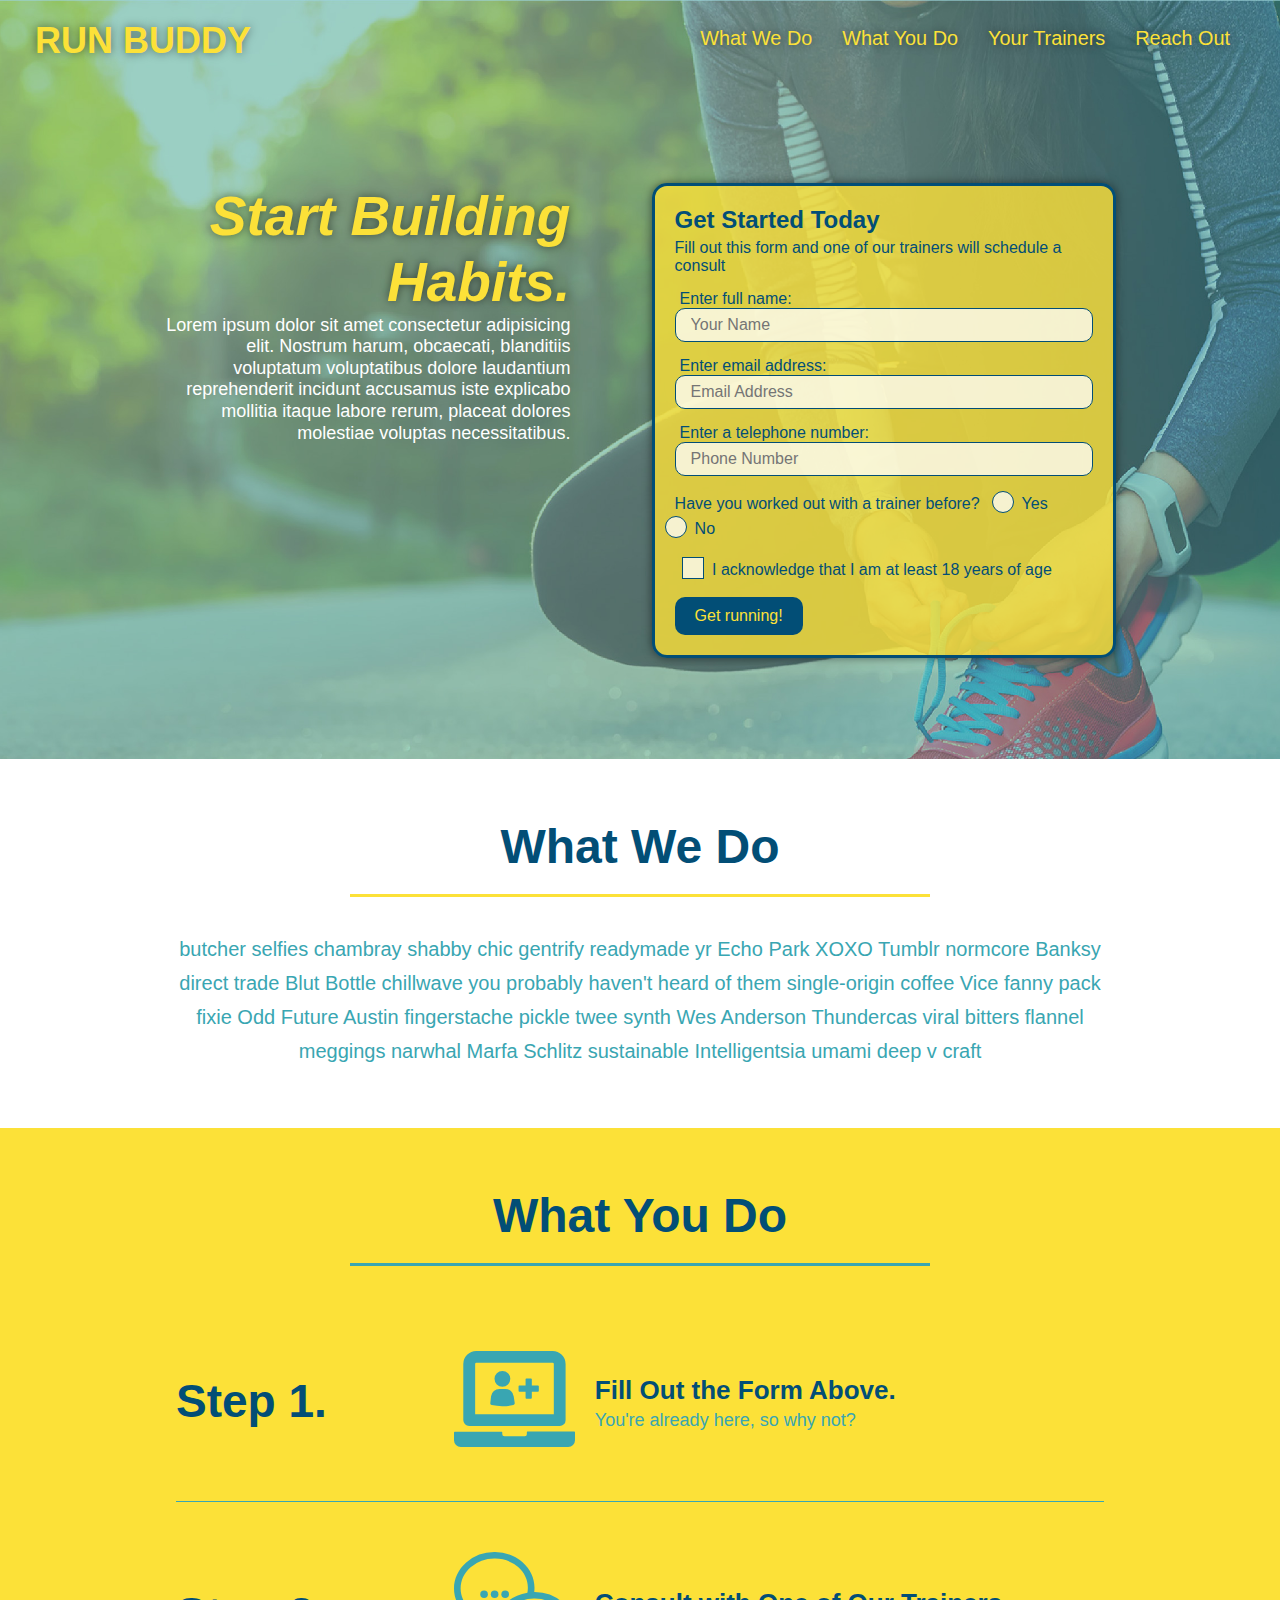
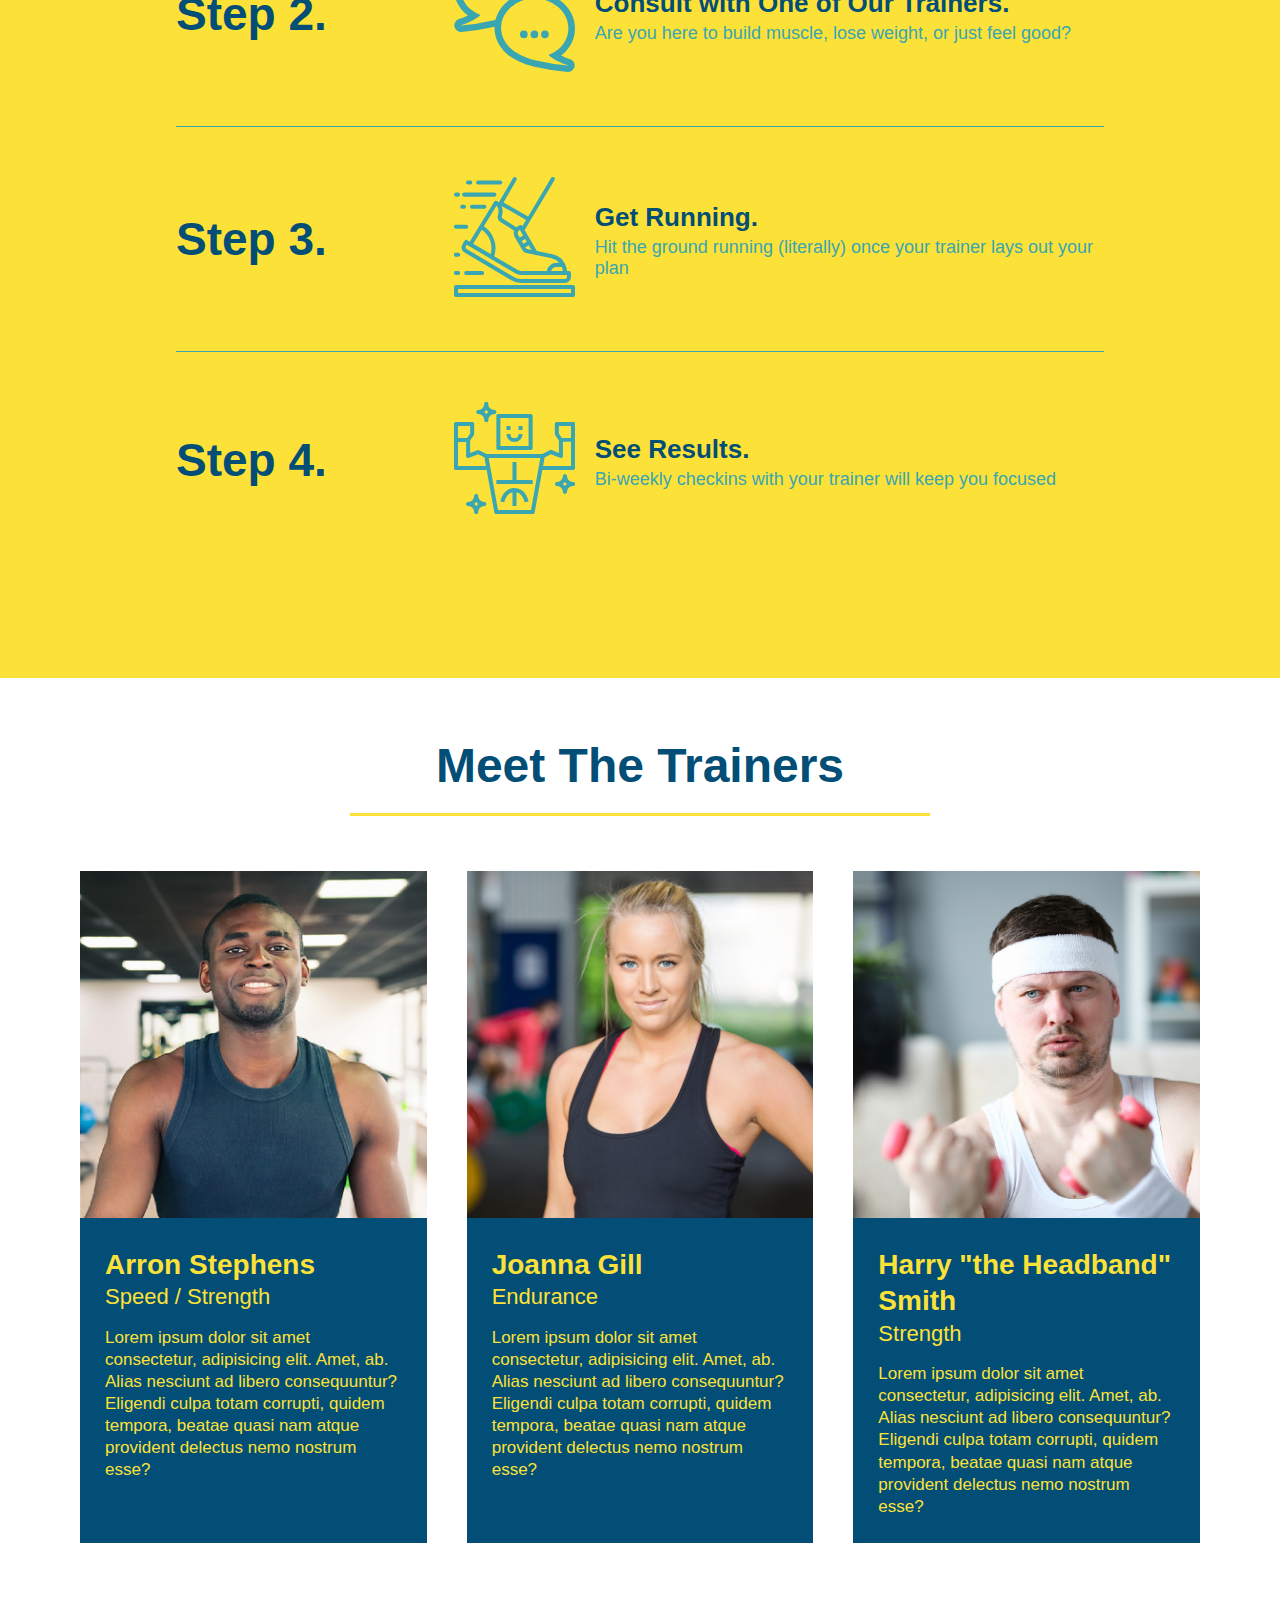
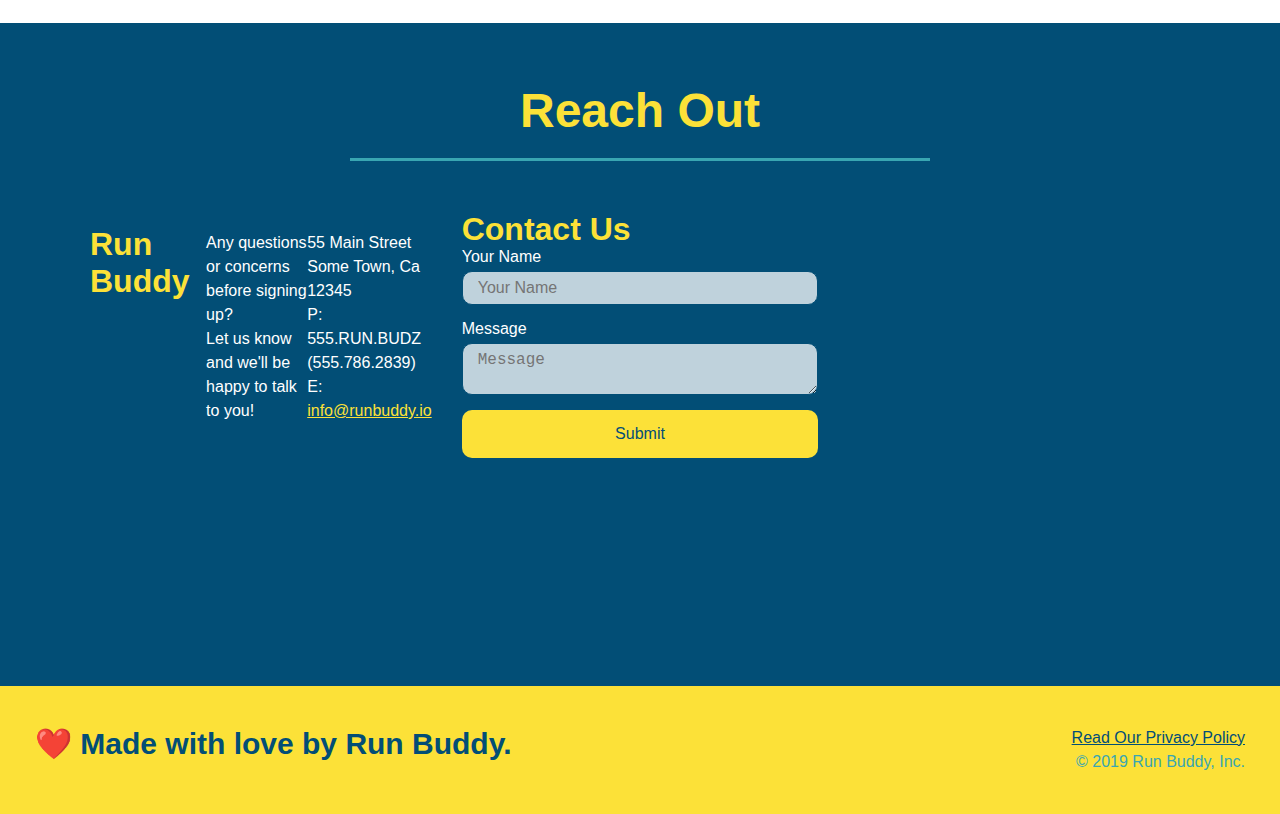
<file: index.html>
<!DOCTYPE html>
<html lang="en">

<head>
    <meta charset="UTF-8" />
    <meta name="viewport" content="width=device-width, initial-scale=1.0">
    <title>Run Buddy</title>
    <link rel="stylesheet" href="./assets/css/style.css" />
</head>

<body>
    <!-- navigation-->
    <header>
        <h1>
            <a href="/">RUN BUDDY</a>
        </h1>
        <nav>
            <!-- Unordered list element-->
            <ul>
                <!-- list item element-->
                <li>
                    <!-- Anchor element-->
                    <a href="#what-we-do">What We Do</a>
                </li>
                <li>
                    <a href="#what-you-do">What You Do</a>
                </li>
                <li>
                    <a href="#your-trainers">Your Trainers</a>
                </li>
                <li>
                    <a href="#reach-out">Reach Out</a>
                </li>
            </ul>
        </nav>
    </header>
    <!-- End navigation -->

    <!-- hero/jumbotron-->
    <section class="hero">
        <div class="hero-cta">
            <h2>Start Building Habits.</h2>
            <p>
                Lorem ipsum dolor sit amet consectetur adipisicing elit. Nostrum harum, obcaecati, blanditiis voluptatum
                voluptatibus dolore laudantium reprehenderit incidunt accusamus iste explicabo mollitia itaque labore
                rerum, placeat dolores molestiae voluptas necessitatibus.
            </p>
        </div>
        <div class="hero-form">
            <h3>Get Started Today</h3>
            <p>Fill out this form and one of our trainers will schedule a consult</p>
            <form>
                <label for="name">Enter full name:</label>
                <input type="text" placeholder="Your Name" name="name" id="name" class="form-input" />

                <label for="email">Enter email address:</label>
                <input type="email" placeholder="Email Address" name="email" id="email" class="form-input" />

                <label for="phone">Enter a telephone number:</label>
                <input type="tel" placeholder="Phone Number" name="phone" id="phone" class="form-input" />
                <p>
                    Have you worked out with a trainer before?
                    <span class="radio-wrapper">
                        <input type="radio" name="trainer-confirm" id="trainer-yes" />
                        <label for="trainer-yes">Yes</label>
                    </span>
                    <span class="radio-wrapper">
                        <input type="radio" name="trainer-confirm" id="trainer-no" />
                        <label for="trainer-no">No</label>
                    </span>
                </p>
                <p>
                    <span class="checkbox-wrapper">
                        <input type="checkbox" name="age-confirm" id="checkbox" />
                        <label for="checkbox">I acknowledge that I am at least 18 years of age</label>
                    </span>
                </p>
                <button type="submit">
                    Get running!
                </button>
            </form>
        </div>
    </section>
    <!-- end header -->

    <!-- "what we do" section-->
    <section id="what-we-do" class="intro">
        <div class="flex-row">
            <h2 class="section-title primary-border">What We Do</h2>
        </div>
        <div class="flex-row">
            <p>
                butcher selfies chambray shabby chic gentrify readymade yr Echo Park XOXO Tumblr normcore Banksy direct
                trade Blut Bottle chillwave you probably haven't heard of them single-origin coffee Vice fanny pack
                fixie
                Odd Future Austin fingerstache pickle twee synth Wes Anderson Thundercas viral bitters flannel meggings
                narwhal Marfa Schlitz sustainable Intelligentsia umami deep v craft
            </p>
        </div>
    </section>
    <!-- end "what we do" section -->

    <!-- "what you do" section-->
    <section id="what-you-do" class="steps">
        <div class="flex-row">
            <h2 class="section-title secondary-border">What You Do</h2>
        </div>

        <div class="step">
            <h3>Step 1.</h3>
            <div class="step-info">
                <div class="step-img">
                    <img src="./assets/images/step-1.svg" alt="">
                </div>
                <div class="step-text">
                    <h4>Fill Out the Form Above.</h4>
                    <p>You're already here, so why not?</p>
                </div>
            </div>
        </div>

        <div class="step">
            <h3>Step 2.</h3>
            <div class="step-info">
                <div class="step-img">
                    <img src="./assets/images/step-2.svg" alt="">
                </div>
                <div class="step-text">
                    <h4>Consult with One of Our Trainers.</h4>
                    <p>Are you here to build muscle, lose weight, or just feel good?</p>
                </div>
            </div>
        </div>

        <div class="step">
            <h3>Step 3.</h3>
            <div class="step-info">
                <div class="step-img">
                    <img src="./assets/images/step-3.svg" alt="">
                </div>
                <div class="step-text">
                    <h4>Get Running.</h4>
                    <p>Hit the ground running (literally) once your trainer lays out your plan</p>
                </div>
            </div>
        </div>

        <div class="step">
            <h3>Step 4.</h3>
            <div class="step-info">
                <div class="step-img">
                    <img src="./assets/images/step-4.svg" alt="">
                </div>
                <div class="step-text">
                    <h4>See Results.</h4>
                    <p>Bi-weekly checkins with your trainer will keep you focused</p>
                </div>
            </div>
        </div>
    </section>
    <!-- end "what you do" section -->

    <!-- "meet the trainers" section-->
    <section id="your-trainers">
        <div class="flex-row">
            <h2 class="section-title primary-border">Meet The Trainers</h2>
        </div>
        <!-- first trainer bio -->
        <div class="trainers">
            <article class="trainer">
                <img src="./assets/images/trainer-1.jpg"
                    alt="Arron Stephens in his workout clothes, ready to pump iron">
                <div class="trainer-bio">
                    <h3 class="trainer-name">Arron Stephens</h3>
                    <h4 class="trainer-role">Speed / Strength</h4>
                    <p>
                        Lorem ipsum dolor sit amet consectetur, adipisicing elit. Amet, ab. Alias nesciunt ad libero
                        consequuntur? Eligendi culpa totam corrupti, quidem tempora, beatae quasi nam atque provident
                        delectus nemo nostrum esse?
                    </p>
                </div>
            </article>
            <!-- second trainer bio -->
            <article class="trainer">
                <img src="./assets/images/trainer-2.jpg" alt="Joanna Gill cooling off after a workout">
                <div class="trainer-bio">
                    <h3 class="trainer-name">Joanna Gill</h3>
                    <h4 class="trainer-role">Endurance</h4>
                    <p>
                        Lorem ipsum dolor sit amet consectetur, adipisicing elit. Amet, ab. Alias nesciunt ad libero
                        consequuntur? Eligendi culpa totam corrupti, quidem tempora, beatae quasi nam atque provident
                        delectus nemo nostrum esse?
                    </p>
                </div>
            </article>

            <!-- third trainer bio -->
            <article class="trainer">
                <img src="./assets/images/trainer-3.jpg"
                    alt="Harry Smith wearing a headband and lifting comically smal pink weights">
                <div class="trainer-bio">
                    <h3 class="trainer-name">Harry "the Headband" Smith</h3>
                    <h4 class="trainer-role">Strength</h4>
                    <p>
                        Lorem ipsum dolor sit amet consectetur, adipisicing elit. Amet, ab. Alias nesciunt ad libero
                        consequuntur? Eligendi culpa totam corrupti, quidem tempora, beatae quasi nam atque provident
                        delectus nemo nostrum esse?
                    </p>
                </div>
            </article>
        </div>
    </section>

    <!-- "reach out" section-->
    <section id="reach-out" class="contact">
        <div class="flex-row">
            <h2 class="section-title secondary-border">Reach Out</h2>
        </div>

        <div class="contact-info">
            <div class="contact-info">
                <h3>Run Buddy</h3>
                <p>
                    Any questions or concerns before signing up?
                    <br />
                    Let us know and we'll be happy to talk to you!
                </p>
                <address>
                    55 Main Street <br>
                    Some Town, Ca <br>
                    12345 <br>
                    P: 555.RUN.BUDZ (555.786.2839) <br>
                    E: <a href="mailto:info@runbuddy.io">info@runbuddy.io</a>
                </address>
            </div>

            <div class="contact-form">
                <h3>Contact Us</h3>
                <form>
                    <label for="contact-name">Your Name</label>
                    <input type="text" id="contact-name" placeholder="Your Name">

                    <label for="contact-message">Message</label>
                    <textarea id="contact-message" placeholder="Message"></textarea>

                    <button type="submit">Submit</button>
                </form>
            </div>

            <iframe
                src="https://www.google.com/maps/embed?pb=!1m18!1m12!1m3!1d2912.1398058387517!2d-79.10321348509035!3d43.12258919459799!2m3!1f0!2f0!3f0!3m2!1i1024!2i768!4f13.1!3m3!1m2!1s0x89d35cae63e0b52d%3A0xef43439b23cf47ea!2sFrijoles!5e0!3m2!1sen!2sca!4v1623859302653!5m2!1sen!2sca"
                frameborder="0" style="border:0;" allowfullscreen>
            </iframe>
        </div>
    </section>
    <!-- "reach out" end -->

    <!-- footer -->
    <footer>
        <h2>❤️ Made with love by Run Buddy.</h2>
        <div>
            <a href="./privacy-policy.html">Read Our Privacy Policy</a><br />
            &copy; 2019 Run Buddy, Inc.
        </div>
    </footer>
    <!-- footer end -->
</body>

</html>
</file>
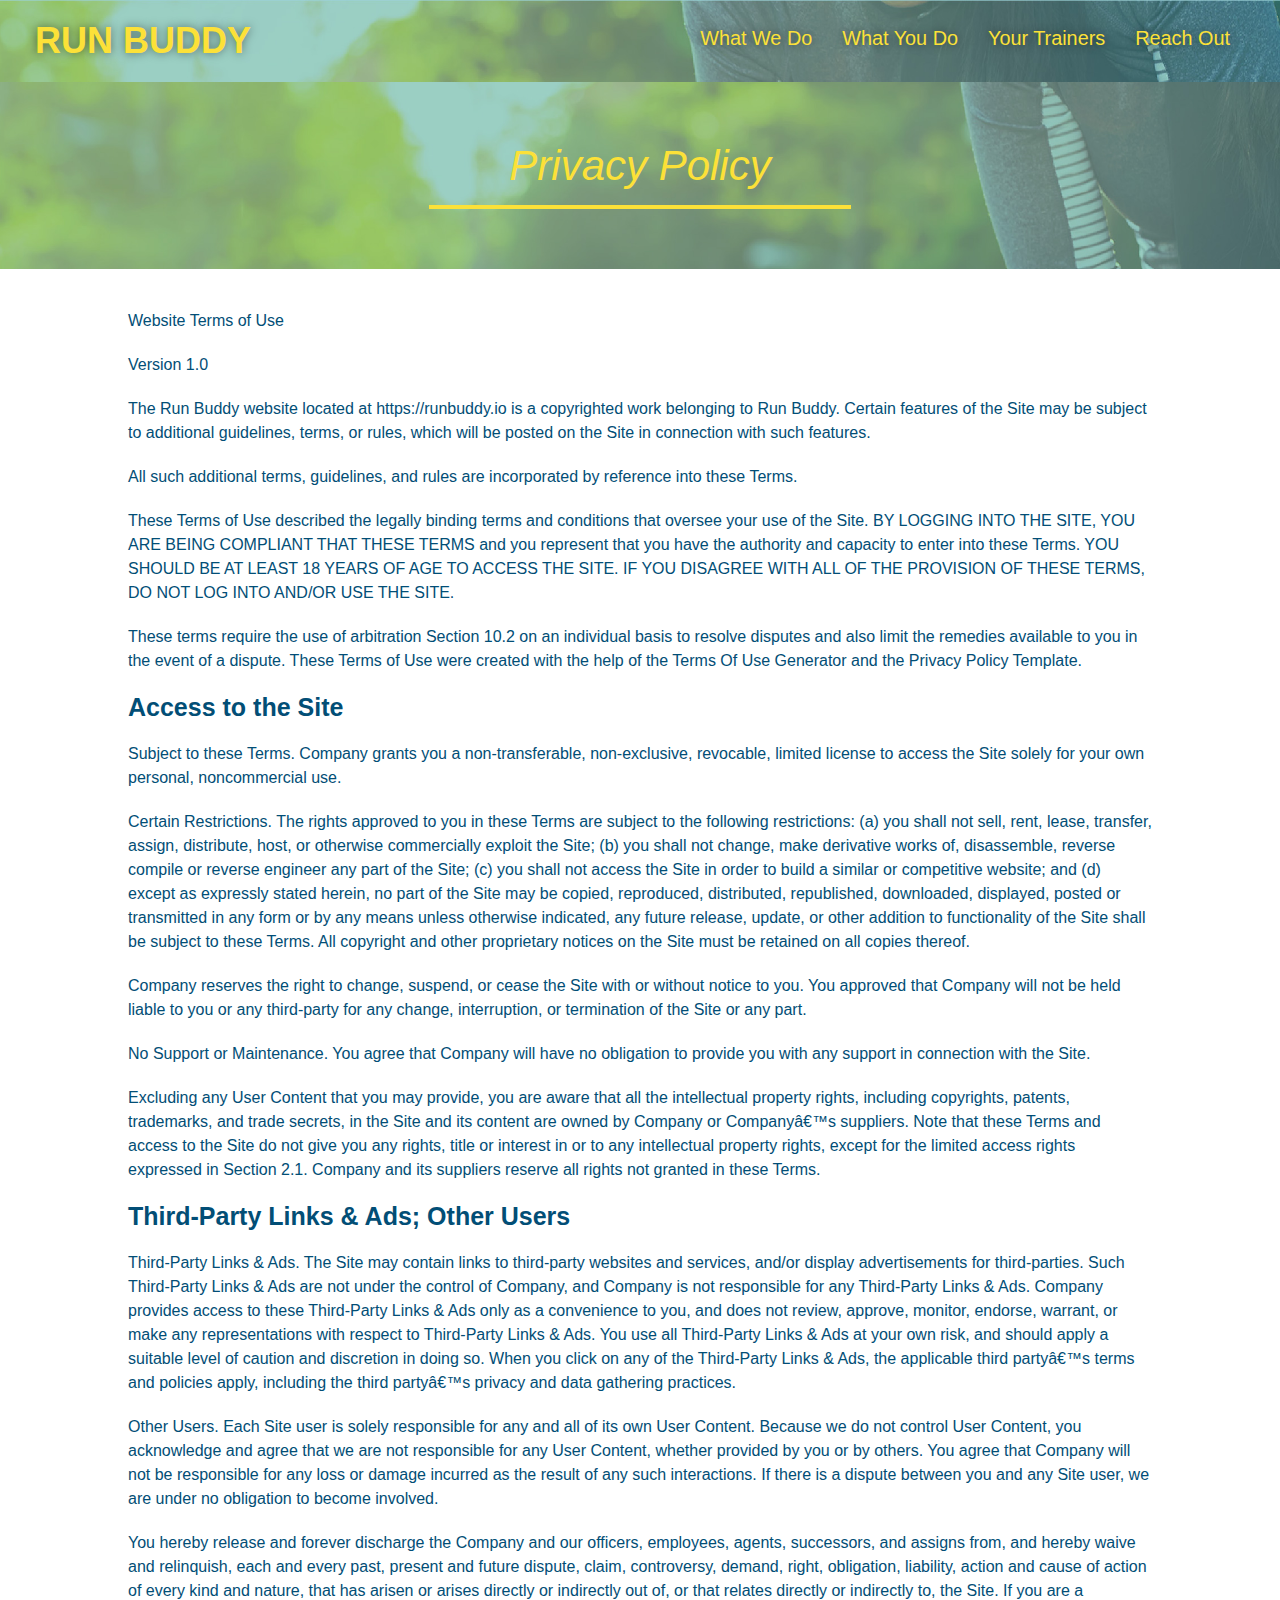
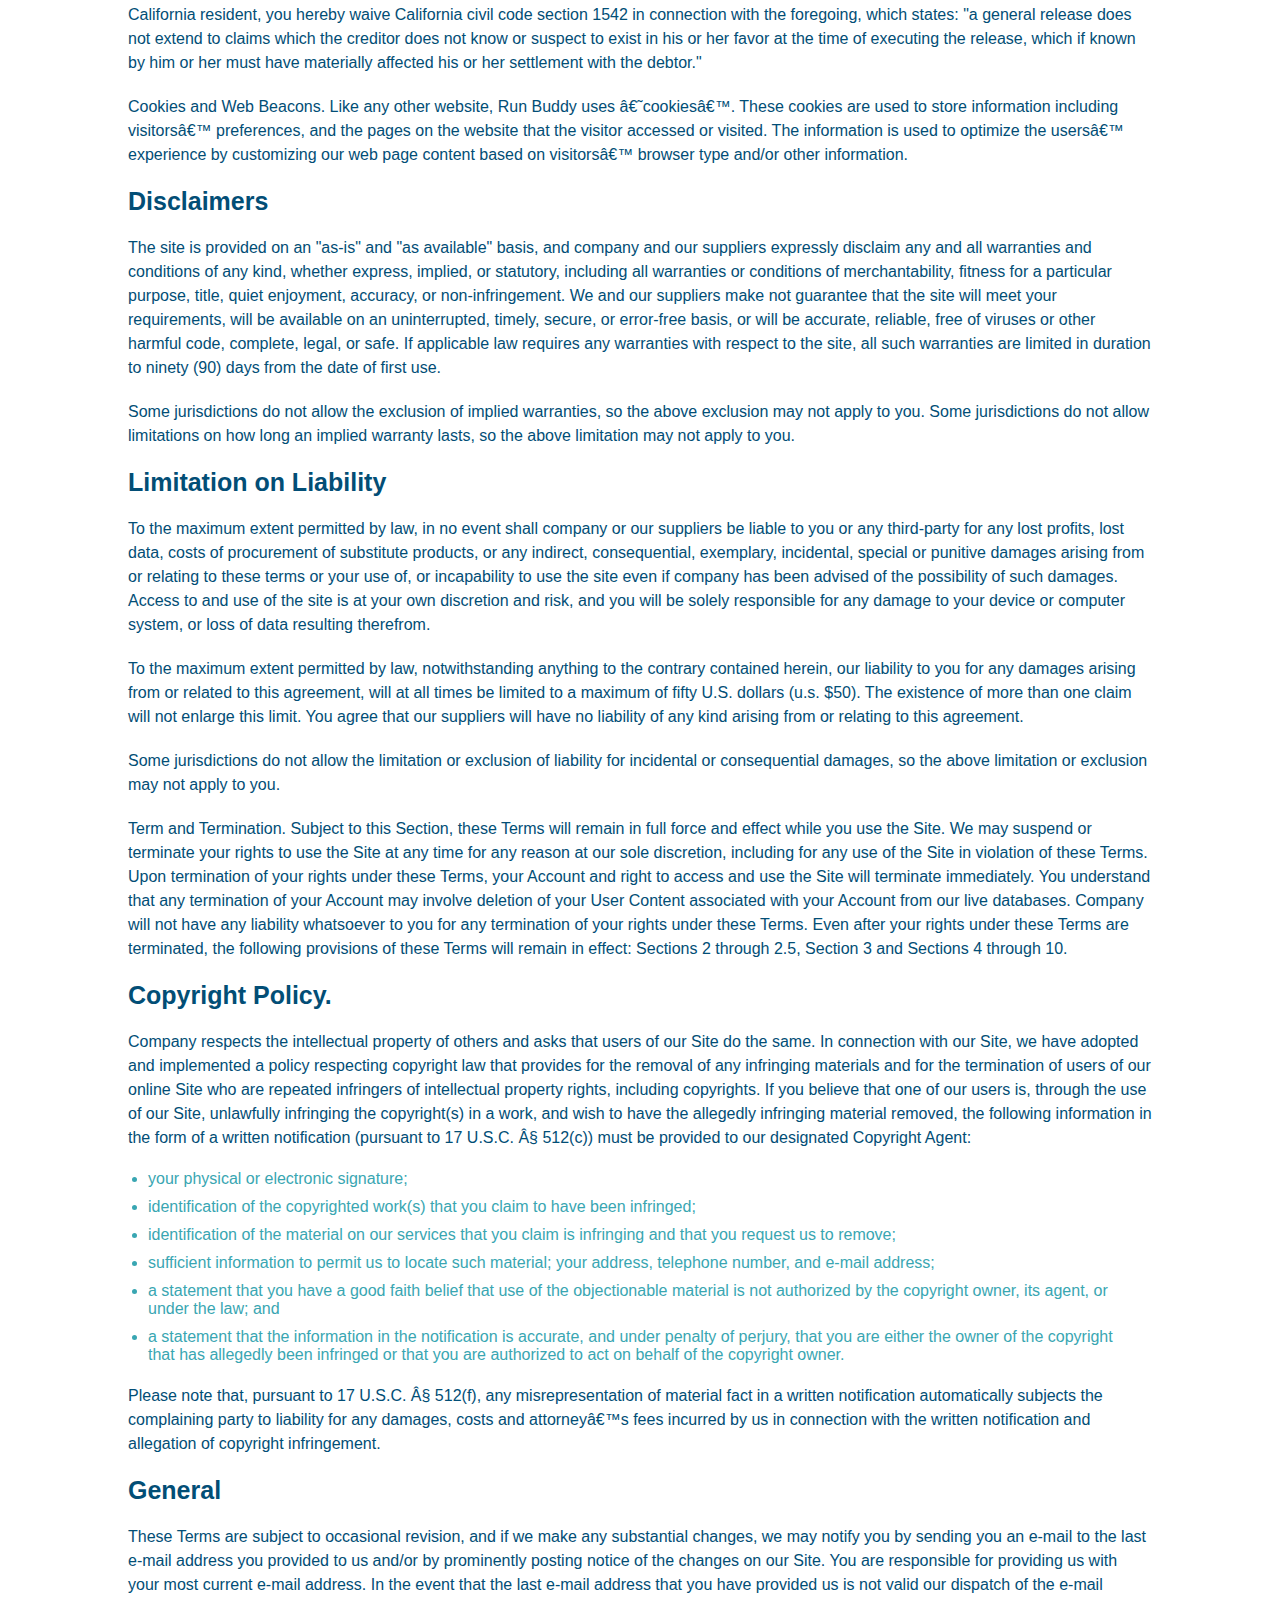
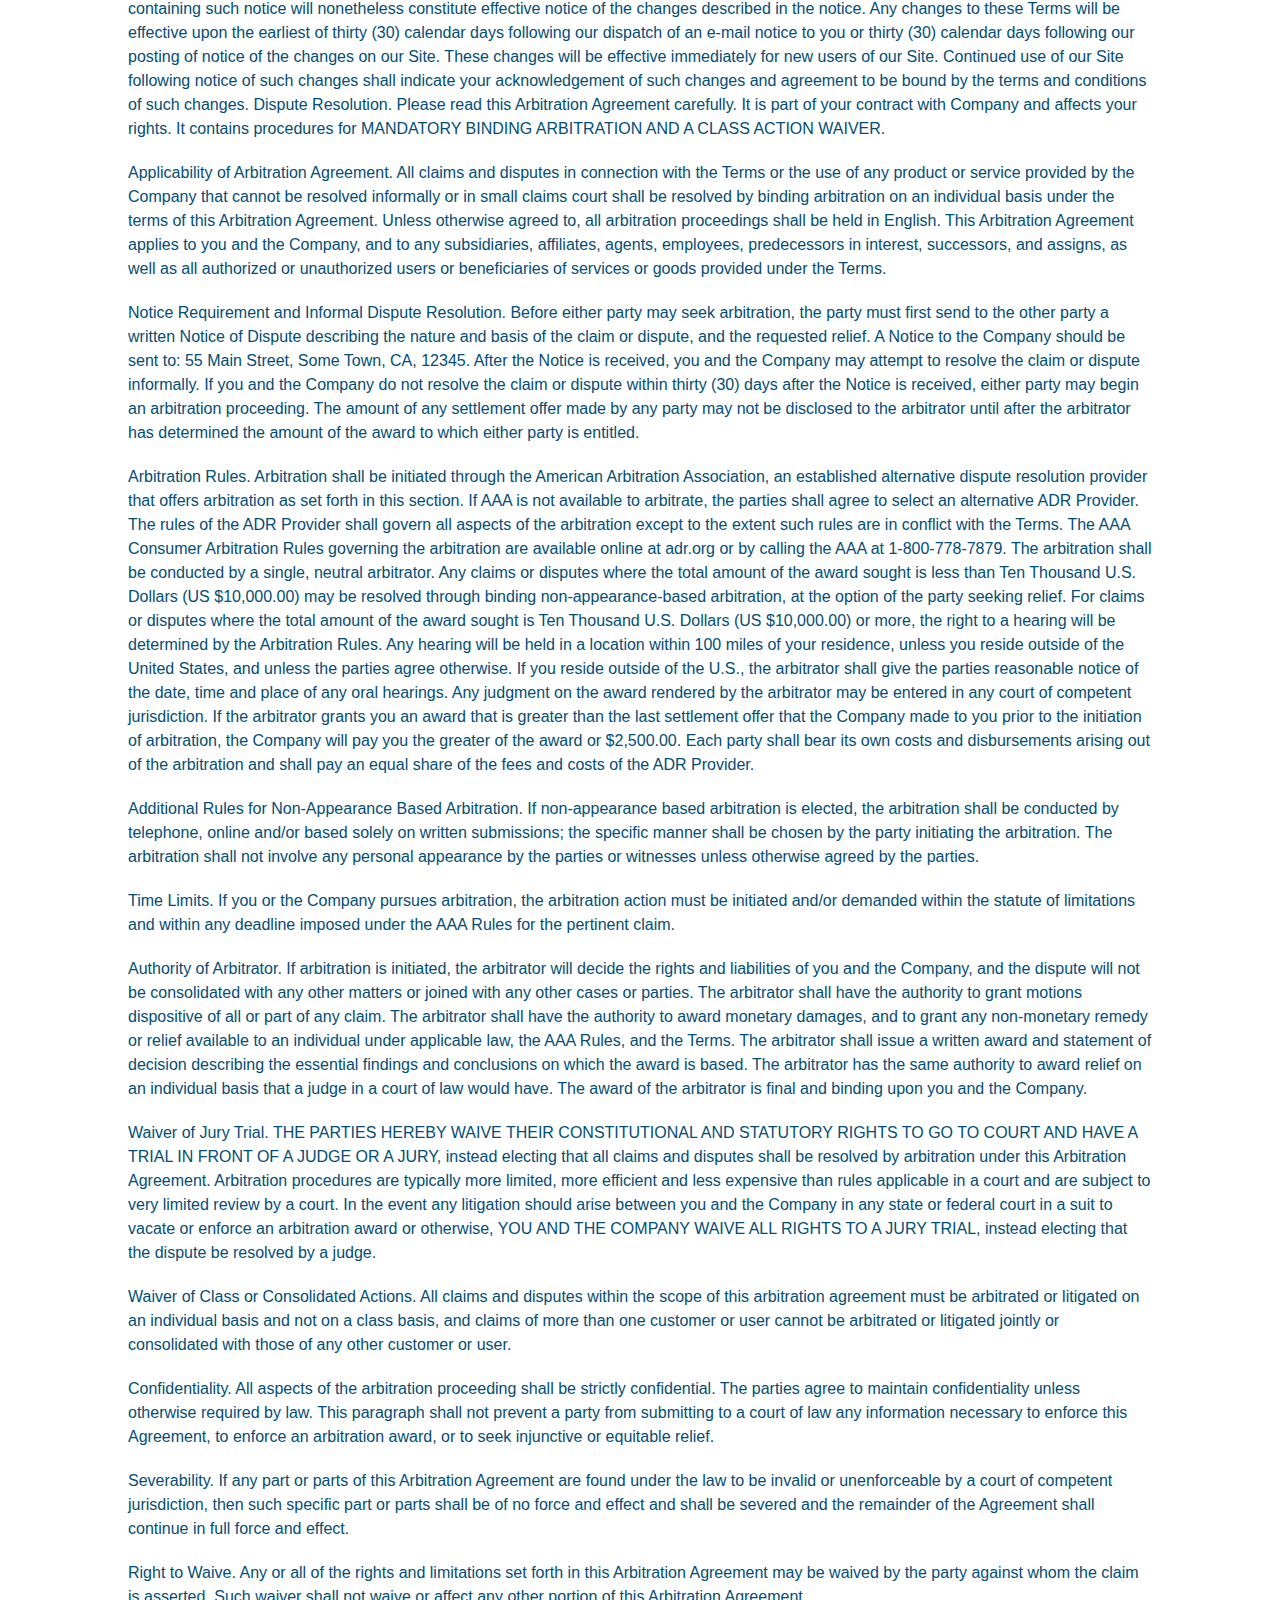
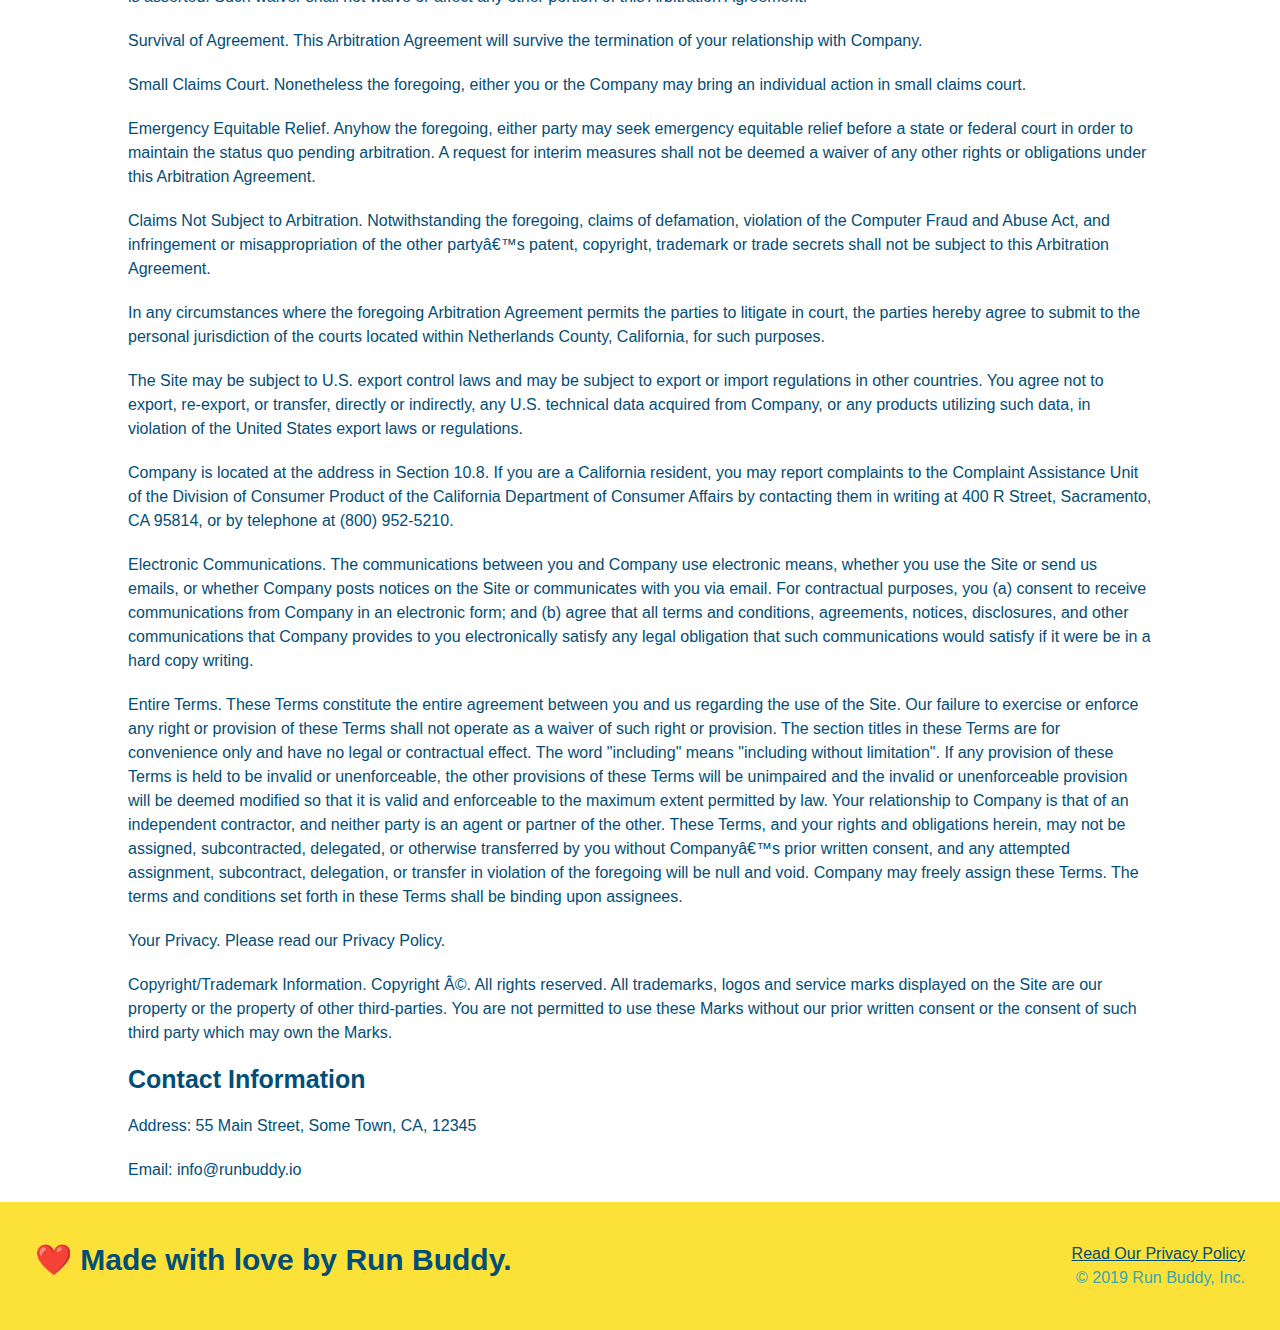
<file: privacy-policy.html>
<!DOCTYPE html>
<html lang="en">

<head>
    <meta charset="UTF-8">
    <meta name="viewport" content="width=device-width, initial-scale=1.0">
    <title>Privacy Policy - Run Buddy</title>
    <link rel="stylesheet" href="./assets/css/style.css" />
    <link rel="stylesheet" href="./assets/css/secondary-styles.css">
</head>

<body>
    <!-- navigation-->
    <header>
        <h1>
            <a href="/">RUN BUDDY</a>
        </h1>
        <nav>
            <!-- Unordered list element-->
            <ul>
                <!-- list item element-->
                <li>
                    <!-- Anchor element-->
                    <a href="./index.html#what-we-do">What We Do</a>
                </li>
                <li>
                    <a href="./index.html#what-you-do">What You Do</a>
                </li>
                <li>
                    <a href="./index.html#your-trainers">Your Trainers</a>
                </li>
                <li>
                    <a href="./index.html#reach-out">Reach Out</a>
                </li>
            </ul>
        </nav>
    </header>

    <section class="hero">
        <h2 class="page-title">
            Privacy Policy
        </h2>
    </section>
    <article class="secondary-content">

        <p>
            Website Terms of Use
        </p>

        <p>
            Version 1.0
        </p>

        <p>
            The Run Buddy website located at https://runbuddy.io is a copyrighted work belonging to Run Buddy.
            Certain
            features of the Site may be subject to additional guidelines, terms, or rules, which will be posted on
            the Site
            in connection with such features.
        </p>

        <p>
            All such additional terms, guidelines, and rules are incorporated by reference into these Terms.
        </p>

        <p>
            These Terms of Use described the legally binding terms and conditions that oversee your use of the Site.
            BY
            LOGGING INTO THE SITE, YOU ARE BEING COMPLIANT THAT THESE TERMS and you represent that you have the
            authority
            and capacity to enter into these Terms. YOU SHOULD BE AT LEAST 18 YEARS OF AGE TO ACCESS THE SITE. IF
            YOU
            DISAGREE WITH ALL OF THE PROVISION OF THESE TERMS, DO NOT LOG INTO AND/OR USE THE SITE.
        </p>

        <p>
            These terms require the use of arbitration Section 10.2 on an individual basis to resolve disputes and
            also
            limit the remedies available to you in the event of a dispute. These Terms of Use were created with the
            help of
            the Terms Of Use Generator and the Privacy Policy Template.
        </p>

        <h3>
            Access to the Site
        </h3>

        <p>
            Subject to these Terms. Company grants you a non-transferable, non-exclusive, revocable, limited license
            to
            access the Site solely for your own personal, noncommercial use.
        </p>

        <p>
            Certain Restrictions. The rights approved to you in these Terms are subject to the following
            restrictions: (a)
            you shall not sell, rent, lease, transfer, assign, distribute, host, or otherwise commercially exploit
            the Site;
            (b) you shall not change, make derivative works of, disassemble, reverse compile or reverse engineer any
            part of
            the Site; (c) you shall not access the Site in order to build a similar or competitive website; and (d)
            except
            as expressly stated herein, no part of the Site may be copied, reproduced, distributed, republished,
            downloaded,
            displayed, posted or transmitted in any form or by any means unless otherwise indicated, any future
            release,
            update, or other addition to functionality of the Site shall be subject to these Terms. All copyright
            and other
            proprietary notices on the Site must be retained on all copies thereof.
        </p>

        <p>
            Company reserves the right to change, suspend, or cease the Site with or without notice to you. You
            approved
            that Company will not be held liable to you or any third-party for any change, interruption, or
            termination of
            the Site or any part.
        </p>

        <p>
            No Support or Maintenance. You agree that Company will have no obligation to provide you with any
            support in
            connection with the Site.
        </p>

        <p>
            Excluding any User Content that you may provide, you are aware that all the intellectual property
            rights,
            including copyrights, patents, trademarks, and trade secrets, in the Site and its content are owned by
            Company
            or Companyâ€™s suppliers. Note that these Terms and access to the Site do not give you any rights, title
            or
            interest in or to any intellectual property rights, except for the limited access rights expressed in
            Section
            2.1. Company and its suppliers reserve all rights not granted in these Terms.
        </p>

        <h3>
            Third-Party Links &amp; Ads; Other Users
        </h3>

        <p>
            Third-Party Links &amp; Ads. The Site may contain links to third-party websites and services, and/or
            display
            advertisements for third-parties. Such Third-Party Links &amp; Ads are not under the control of Company,
            and Company
            is not responsible for any Third-Party Links &amp; Ads. Company provides access to these Third-Party
            Links &amp; Ads
            only as a convenience to you, and does not review, approve, monitor, endorse, warrant, or make any
            representations with respect to Third-Party Links &amp; Ads. You use all Third-Party Links &amp; Ads at
            your own risk,
            and should apply a suitable level of caution and discretion in doing so. When you click on any of the
            Third-Party Links &amp; Ads, the applicable third partyâ€™s terms and policies apply, including the
            third partyâ€™s
            privacy and data gathering practices.
        </p>

        <p>
            Other Users. Each Site user is solely responsible for any and all of its own User Content. Because we do
            not
            control User Content, you acknowledge and agree that we are not responsible for any User Content,
            whether
            provided by you or by others. You agree that Company will not be responsible for any loss or damage
            incurred as
            the result of any such interactions. If there is a dispute between you and any Site user, we are under
            no
            obligation to become involved.
        </p>

        <p>
            You hereby release and forever discharge the Company and our officers, employees, agents, successors,
            and
            assigns from, and hereby waive and relinquish, each and every past, present and future dispute, claim,
            controversy, demand, right, obligation, liability, action and cause of action of every kind and nature,
            that has
            arisen or arises directly or indirectly out of, or that relates directly or indirectly to, the Site. If
            you are
            a California resident, you hereby waive California civil code section 1542 in connection with the
            foregoing,
            which states: "a general release does not extend to claims which the creditor does not know or suspect
            to exist
            in his or her favor at the time of executing the release, which if known by him or her must have
            materially
            affected his or her settlement with the debtor."
        </p>

        <p>
            Cookies and Web Beacons. Like any other website, Run Buddy uses â€˜cookiesâ€™. These cookies are used to
            store
            information including visitorsâ€™ preferences, and the pages on the website that the visitor accessed or
            visited.
            The information is used to optimize the usersâ€™ experience by customizing our web page content based on
            visitorsâ€™
            browser type and/or other information.
        </p>

        <h3>
            Disclaimers
        </h3>

        <p>
            The site is provided on an "as-is" and "as available" basis, and company and our suppliers expressly
            disclaim
            any and all warranties and conditions of any kind, whether express, implied, or statutory, including all
            warranties or conditions of merchantability, fitness for a particular purpose, title, quiet enjoyment,
            accuracy,
            or non-infringement. We and our suppliers make not guarantee that the site will meet your requirements,
            will be
            available on an uninterrupted, timely, secure, or error-free basis, or will be accurate, reliable, free
            of
            viruses or other harmful code, complete, legal, or safe. If applicable law requires any warranties with
            respect
            to the site, all such warranties are limited in duration to ninety (90) days from the date of first use.
        </p>

        <p>
            Some jurisdictions do not allow the exclusion of implied warranties, so the above exclusion may not
            apply to
            you. Some jurisdictions do not allow limitations on how long an implied warranty lasts, so the above
            limitation
            may not apply to you.
        </p>

        <h3>
            Limitation on Liability
        </h3>

        <p>
            To the maximum extent permitted by law, in no event shall company or our suppliers be liable to you or
            any
            third-party for any lost profits, lost data, costs of procurement of substitute products, or any
            indirect,
            consequential, exemplary, incidental, special or punitive damages arising from or relating to these
            terms or
            your use of, or incapability to use the site even if company has been advised of the possibility of such
            damages. Access to and use of the site is at your own discretion and risk, and you will be solely
            responsible
            for any damage to your device or computer system, or loss of data resulting therefrom.
        </p>

        <p>
            To the maximum extent permitted by law, notwithstanding anything to the contrary contained herein, our
            liability
            to you for any damages arising from or related to this agreement, will at all times be limited to a
            maximum of
            fifty U.S. dollars (u.s. $50). The existence of more than one claim will not enlarge this limit. You
            agree that
            our suppliers will have no liability of any kind arising from or relating to this agreement.
        </p>

        <p>
            Some jurisdictions do not allow the limitation or exclusion of liability for incidental or consequential
            damages, so the above limitation or exclusion may not apply to you.
        </p>

        <p>
            Term and Termination. Subject to this Section, these Terms will remain in full force and effect while
            you use
            the Site. We may suspend or terminate your rights to use the Site at any time for any reason at our sole
            discretion, including for any use of the Site in violation of these Terms. Upon termination of your
            rights under
            these Terms, your Account and right to access and use the Site will terminate immediately. You
            understand that
            any termination of your Account may involve deletion of your User Content associated with your Account
            from our
            live databases. Company will not have any liability whatsoever to you for any termination of your rights
            under
            these Terms. Even after your rights under these Terms are terminated, the following provisions of these
            Terms
            will remain in effect: Sections 2 through 2.5, Section 3 and Sections 4 through 10.
        </p>

        <h3>
            Copyright Policy.
        </h3>

        <p>
            Company respects the intellectual property of others and asks that users of our Site do the same. In
            connection
            with our Site, we have adopted and implemented a policy respecting copyright law that provides for the
            removal
            of any infringing materials and for the termination of users of our online Site who are repeated
            infringers of
            intellectual property rights, including copyrights. If you believe that one of our users is, through the
            use of
            our Site, unlawfully infringing the copyright(s) in a work, and wish to have the allegedly infringing
            material
            removed, the following information in the form of a written notification (pursuant to 17 U.S.C. Â§
            512(c)) must
            be provided to our designated Copyright Agent:
        </p>

        <ul>
            <li>
                your physical or electronic signature;
            </li>
            <li>
                identification of the copyrighted work(s) that you claim to have been infringed;
            </li>
            <li>
                identification of the material on our services that you claim is infringing and that you request us
                to remove;
            </li>
            <li>
                sufficient information to permit us to locate such material; your address, telephone number, and
                e-mail
                address;
            </li>
            <li>
                a statement that you have a good faith belief that use of the objectionable material is not
                authorized by the
                copyright owner, its agent, or under the law; and
            </li>
            <li>
                a statement that the information in the notification is accurate, and under penalty of perjury, that
                you are
                either the owner of the copyright that has allegedly been infringed or that you are authorized to
                act on
                behalf of the copyright owner.
            </li>
        </ul>

        <p>
            Please note that, pursuant to 17 U.S.C. Â§ 512(f), any misrepresentation of material fact in a written
            notification automatically subjects the complaining party to liability for any damages, costs and
            attorneyâ€™s
            fees incurred by us in connection with the written notification and allegation of copyright
            infringement.
        </p>

        <h3>
            General
        </h3>

        <p>
            These Terms are subject to occasional revision, and if we make any substantial changes, we may notify
            you by
            sending you an e-mail to the last e-mail address you provided to us and/or by prominently posting notice
            of the
            changes on our Site. You are responsible for providing us with your most current e-mail address. In the
            event
            that the last e-mail address that you have provided us is not valid our dispatch of the e-mail
            containing such
            notice will nonetheless constitute effective notice of the changes described in the notice. Any changes
            to these
            Terms will be effective upon the earliest of thirty (30) calendar days following our dispatch of an
            e-mail
            notice to you or thirty (30) calendar days following our posting of notice of the changes on our Site.
            These
            changes will be effective immediately for new users of our Site. Continued use of our Site following
            notice of
            such changes shall indicate your acknowledgement of such changes and agreement to be bound by the terms
            and
            conditions of such changes. Dispute Resolution. Please read this Arbitration Agreement carefully. It is
            part of
            your contract with Company and affects your rights. It contains procedures for MANDATORY BINDING
            ARBITRATION AND
            A CLASS ACTION WAIVER.
        </p>

        <p>
            Applicability of Arbitration Agreement. All claims and disputes in connection with the Terms or the use
            of any
            product or service provided by the Company that cannot be resolved informally or in small claims court
            shall be
            resolved by binding arbitration on an individual basis under the terms of this Arbitration Agreement.
            Unless
            otherwise agreed to, all arbitration proceedings shall be held in English. This Arbitration Agreement
            applies to
            you and the Company, and to any subsidiaries, affiliates, agents, employees, predecessors in interest,
            successors, and assigns, as well as all authorized or unauthorized users or beneficiaries of services or
            goods
            provided under the Terms.
        </p>

        <p>
            Notice Requirement and Informal Dispute Resolution. Before either party may seek arbitration, the party
            must
            first send to the other party a written Notice of Dispute describing the nature and basis of the claim
            or
            dispute, and the requested relief. A Notice to the Company should be sent to: 55 Main Street, Some Town,
            CA,
            12345. After the Notice is received, you and the Company may attempt to resolve the claim or dispute
            informally.
            If you and the Company do not resolve the claim or dispute within thirty (30) days after the Notice is
            received,
            either party may begin an arbitration proceeding. The amount of any settlement offer made by any party
            may not
            be disclosed to the arbitrator until after the arbitrator has determined the amount of the award to
            which either
            party is entitled.
        </p>

        <p>
            Arbitration Rules. Arbitration shall be initiated through the American Arbitration Association, an
            established
            alternative dispute resolution provider that offers arbitration as set forth in this section. If AAA is
            not
            available to arbitrate, the parties shall agree to select an alternative ADR Provider. The rules of the
            ADR
            Provider shall govern all aspects of the arbitration except to the extent such rules are in conflict
            with the
            Terms. The AAA Consumer Arbitration Rules governing the arbitration are available online at adr.org or
            by
            calling the AAA at 1-800-778-7879. The arbitration shall be conducted by a single, neutral arbitrator.
            Any
            claims or disputes where the total amount of the award sought is less than Ten Thousand U.S. Dollars (US
            $10,000.00) may be resolved through binding non-appearance-based arbitration, at the option of the party
            seeking
            relief. For claims or disputes where the total amount of the award sought is Ten Thousand U.S. Dollars
            (US
            $10,000.00) or more, the right to a hearing will be determined by the Arbitration Rules. Any hearing
            will be
            held in a location within 100 miles of your residence, unless you reside outside of the United States,
            and
            unless the parties agree otherwise. If you reside outside of the U.S., the arbitrator shall give the
            parties
            reasonable notice of the date, time and place of any oral hearings. Any judgment on the award rendered
            by the
            arbitrator may be entered in any court of competent jurisdiction. If the arbitrator grants you an award
            that is
            greater than the last settlement offer that the Company made to you prior to the initiation of
            arbitration, the
            Company will pay you the greater of the award or $2,500.00. Each party shall bear its own costs and
            disbursements arising out of the arbitration and shall pay an equal share of the fees and costs of the
            ADR
            Provider.
        </p>

        <p>
            Additional Rules for Non-Appearance Based Arbitration. If non-appearance based arbitration is elected,
            the
            arbitration shall be conducted by telephone, online and/or based solely on written submissions; the
            specific
            manner shall be chosen by the party initiating the arbitration. The arbitration shall not involve any
            personal
            appearance by the parties or witnesses unless otherwise agreed by the parties.
        </p>

        <p>
            Time Limits. If you or the Company pursues arbitration, the arbitration action must be initiated and/or
            demanded
            within the statute of limitations and within any deadline imposed under the AAA Rules for the pertinent
            claim.
        </p>

        <p>
            Authority of Arbitrator. If arbitration is initiated, the arbitrator will decide the rights and
            liabilities of
            you and the Company, and the dispute will not be consolidated with any other matters or joined with any
            other
            cases or parties. The arbitrator shall have the authority to grant motions dispositive of all or part of
            any
            claim. The arbitrator shall have the authority to award monetary damages, and to grant any non-monetary
            remedy
            or relief available to an individual under applicable law, the AAA Rules, and the Terms. The arbitrator
            shall
            issue a written award and statement of decision describing the essential findings and conclusions on
            which the
            award is based. The arbitrator has the same authority to award relief on an individual basis that a
            judge in a
            court of law would have. The award of the arbitrator is final and binding upon you and the Company.
        </p>

        <p>
            Waiver of Jury Trial. THE PARTIES HEREBY WAIVE THEIR CONSTITUTIONAL AND STATUTORY RIGHTS TO GO TO COURT
            AND HAVE
            A TRIAL IN FRONT OF A JUDGE OR A JURY, instead electing that all claims and disputes shall be resolved
            by
            arbitration under this Arbitration Agreement. Arbitration procedures are typically more limited, more
            efficient
            and less expensive than rules applicable in a court and are subject to very limited review by a court.
            In the
            event any litigation should arise between you and the Company in any state or federal court in a suit to
            vacate
            or enforce an arbitration award or otherwise, YOU AND THE COMPANY WAIVE ALL RIGHTS TO A JURY TRIAL,
            instead
            electing that the dispute be resolved by a judge.
        </p>

        <p>
            Waiver of Class or Consolidated Actions. All claims and disputes within the scope of this arbitration
            agreement
            must be arbitrated or litigated on an individual basis and not on a class basis, and claims of more than
            one
            customer or user cannot be arbitrated or litigated jointly or consolidated with those of any other
            customer or
            user.
        </p>

        <p>
            Confidentiality. All aspects of the arbitration proceeding shall be strictly confidential. The parties
            agree to
            maintain confidentiality unless otherwise required by law. This paragraph shall not prevent a party from
            submitting to a court of law any information necessary to enforce this Agreement, to enforce an
            arbitration
            award, or to seek injunctive or equitable relief.
        </p>

        <p>
            Severability. If any part or parts of this Arbitration Agreement are found under the law to be invalid
            or
            unenforceable by a court of competent jurisdiction, then such specific part or parts shall be of no
            force and
            effect and shall be severed and the remainder of the Agreement shall continue in full force and effect.
        </p>

        <p>
            Right to Waive. Any or all of the rights and limitations set forth in this Arbitration Agreement may be
            waived
            by the party against whom the claim is asserted. Such waiver shall not waive or affect any other portion
            of this
            Arbitration Agreement.
        </p>

        <p>
            Survival of Agreement. This Arbitration Agreement will survive the termination of your relationship with
            Company.
        </p>

        <p>
            Small Claims Court. Nonetheless the foregoing, either you or the Company may bring an individual action
            in small
            claims court.
        </p>

        <p>
            Emergency Equitable Relief. Anyhow the foregoing, either party may seek emergency equitable relief
            before a
            state or federal court in order to maintain the status quo pending arbitration. A request for interim
            measures
            shall not be deemed a waiver of any other rights or obligations under this Arbitration Agreement.
        </p>

        <p>
            Claims Not Subject to Arbitration. Notwithstanding the foregoing, claims of defamation, violation of the
            Computer Fraud and Abuse Act, and infringement or misappropriation of the other partyâ€™s patent,
            copyright,
            trademark or trade secrets shall not be subject to this Arbitration Agreement.
        </p>

        <p>
            In any circumstances where the foregoing Arbitration Agreement permits the parties to litigate in court,
            the
            parties hereby agree to submit to the personal jurisdiction of the courts located within Netherlands
            County,
            California, for such purposes.
        </p>

        <p>
            The Site may be subject to U.S. export control laws and may be subject to export or import regulations
            in other
            countries. You agree not to export, re-export, or transfer, directly or indirectly, any U.S. technical
            data
            acquired from Company, or any products utilizing such data, in violation of the United States export
            laws or
            regulations.
        </p>

        <p>
            Company is located at the address in Section 10.8. If you are a California resident, you may report
            complaints
            to the Complaint Assistance Unit of the Division of Consumer Product of the California Department of
            Consumer
            Affairs by contacting them in writing at 400 R Street, Sacramento, CA 95814, or by telephone at (800)
            952-5210.
        </p>

        <p>
            Electronic Communications. The communications between you and Company use electronic means, whether you
            use the
            Site or send us emails, or whether Company posts notices on the Site or communicates with you via email.
            For
            contractual purposes, you (a) consent to receive communications from Company in an electronic form; and
            (b)
            agree that all terms and conditions, agreements, notices, disclosures, and other communications that
            Company
            provides to you electronically satisfy any legal obligation that such communications would satisfy if it
            were be
            in a hard copy writing.
        </p>

        <p>
            Entire Terms. These Terms constitute the entire agreement between you and us regarding the use of the
            Site. Our
            failure to exercise or enforce any right or provision of these Terms shall not operate as a waiver of
            such right
            or provision. The section titles in these Terms are for convenience only and have no legal or
            contractual
            effect. The word "including" means "including without limitation". If any provision of these Terms is
            held to be
            invalid or unenforceable, the other provisions of these Terms will be unimpaired and the invalid or
            unenforceable provision will be deemed modified so that it is valid and enforceable to the maximum
            extent
            permitted by law. Your relationship to Company is that of an independent contractor, and neither party
            is an
            agent or partner of the other. These Terms, and your rights and obligations herein, may not be assigned,
            subcontracted, delegated, or otherwise transferred by you without Companyâ€™s prior written consent, and
            any
            attempted assignment, subcontract, delegation, or transfer in violation of the foregoing will be null
            and void.
            Company may freely assign these Terms. The terms and conditions set forth in these Terms shall be
            binding upon
            assignees.
        </p>

        <p>
            Your Privacy. Please read our Privacy Policy.
        </p>

        <p>
            Copyright/Trademark Information. Copyright Â©. All rights reserved. All trademarks, logos and service
            marks
            displayed on the Site are our property or the property of other third-parties. You are not permitted to
            use
            these Marks without our prior written consent or the consent of such third party which may own the
            Marks.
        </p>

        <h3>
            Contact Information
        </h3>

        <p>
            Address: 55 Main Street, Some Town, CA, 12345
        </p>

        <p>
            Email: info@runbuddy.io
        </p>
    </article>
    <!-- footer -->
    <footer>
        <h2>❤️ Made with love by Run Buddy.</h2>
        <div>
            <a href="#">Read Our Privacy Policy</a><br />
            &copy; 2019 Run Buddy, Inc.
        </div>
    </footer>
</body>

</html>
</file>
<file: assets/css/style.css>
/* Colours  */
:root {
    --primary-color: #fce138;
    --secondary-color: #024e76;
    --tertiary-color: #39a6b2;
}
/* Colours end  */

*{
    margin: 0;
    padding: 0;
    box-sizing: border-box;
}

body {
    color: var(--tertiary-color);
    font-family: Helvetica, Arial, sans-serif;
}

/* Header / Nav bar styles start */
header {
    background-image: url("../images/hero-bg.jpg");
    background-size: cover;
    background-position: 80%;
    background-attachment: fixed;
    padding: 20px 35px;
    background-color: var(--tertiary-color);
    display: flex;
    justify-content: space-between;
    flex-wrap: wrap;
    position: -webkit-sticky;
    position: sticky;
    top: 0;
    z-index: 9999;
}

header h1 {
    font-weight: bold;
    font-size: 36px;
    color: var(--primary-color);
    margin: 0;
    text-shadow: 0 0 10px rgba(0, 0, 0, 0.5);
}

header a{
    text-decoration: none; /* <!-- this removed the link underlines --> */
    color: var(--primary-color);
}

header nav{
    margin: 7px 0;
}

header nav ul {
    display: flex;
    flex-wrap: wrap;
    justify-content: space-between;
    align-items: center;
    list-style: none;
}

header nav ul li a{
    padding: 10px 15px;
    font-weight: lighter;
    font-size: 1.55vw;
    text-shadow: 0 0 10px rgba(0, 0, 0, 0.5);
}

header nav ul li a:hover {
    background: var(--primary-color);
    color: var(--secondary-color);
    border-radius: 15px;
    text-shadow: none;
}
/* Header / Nav bar styles end */

/* Style all section tags */
section{
    padding: 60px;
}


/* hero styles start  */
.hero{
    background-image: url("../images/hero-bg.jpg");
    background-size: cover;
    background-position: center;
    background-attachment: fixed;
    background-position: 80%;
    display: flex;
    justify-content: center;
    flex-wrap: wrap;
    align-items: flex-start;
}

.hero-cta {
    width: 35%;
    text-align: right;
    margin:3.5%;
    color: #fff;
    font-size: 18px;
    line-height: 1.2;
}

.hero-cta h2 {
    font-style: italic;
    font-size: 55px;
    color: var(--primary-color);
    text-shadow: 0 0 10px rgba(0, 0, 0, 0.5);
}

.hero-form {
    border: solid 3px var(--secondary-color);
    background-color: rgba(252, 225, 56, 80%);
    padding: 20px;
    color: var(--secondary-color);
    width: 40%;
    margin: 3.5%;
    box-shadow: 0 0 10px rgba(0, 0, 0, 0.5);
    border-radius: 15px;
}

.hero-form h3{
    font-size: 24px;
    margin: 0;
}

.hero-form p{
    margin: 5px 0 15px 0;
}

.form-input {
    border: 1px solid var(--secondary-color);
    display: block;
    padding: 7px 15px;
    font-size: 16px;
    color: var(--secondary-color);
    width: 100%;
    margin-bottom: 15px;
    border-radius: 10px;
    background-color: rgba(255,255,255, 0.75);
}

.form-input:focus {
    background-color: rgba(255, 255, 255, 1);
    outline: none;
}

.hero-form label{
    margin: 0 5px;
}

.hero-form button {
    color: var(--primary-color);
    background-color: var(--secondary-color);
    border: none;
    padding: 10px 20px;
    font-size: 16px;
    border-radius: 10px;
}

.hero-form button:hover {
    background-color: var(--tertiary-color);
}

.checkbox-wrapper input, .radio-wrapper input {
    opacity: 0;
}

.checkbox-wrapper label, .radio-wrapper label {
    position: relative;
    left: 10px;
    margin: 10px;
    line-height: 1.6;
}

.checkbox-wrapper label::before, .radio-wrapper label::before {
    content: "";
    height: 20px;
    width: 20px;
    background: rgba(255, 255, 255, 0.75);
    border: 1px solid var(--secondary-color);
    position: absolute;
    top: -4px;
    left: -30px;
}

.radio-wrapper label::before {
    border-radius: 50%;
}

.radio-wrapper label::after {
    content: "";
    width: 20px;
    height: 20px;
    border-radius: 50%;
    background: var(--secondary-color);
    position: absolute;
    left: -29px;
    top: -3px;
    background-image: radial-gradient(circle, var(--tertiary-color), var(--secondary-color));
}

.checkbox-wrapper label::after {
    content: "";
    height: 6px;
    width: 14px;
    border-left: 2px solid var(--secondary-color);
    border-bottom: 2px solid var(--secondary-color);
    position: absolute;
    left: -26px;
    top: 1px;
    transform: rotate(-58deg);
}

.checkbox-wrapper input + label::after, 
.radio-wrapper input + label::after {
  content: none;
}

.checkbox-wrapper input:checked + label::after, 
.radio-wrapper input:checked + label::after {
  content: "";
}
/* hero styles end  */

/* Section title styles start */
.section-title {
    font-size: 48px;
    border-bottom: 3px solid;
    color: var(--secondary-color);
    padding-bottom: 20px;
    text-align: center;
    margin: 0 auto 35px auto;
    width: 50%;
}

.primary-border {
    border-color: var(--primary-color);
}

.secondary-border {
    border-color: var(--tertiary-color);
}
/* Section title styles start */

/* WHAT WE DO STYLES START */
.intro p{
    line-height: 1.7;
    color: var(--tertiary-color);
    width: 80%;
    font-size: 20px;
    margin: 0 auto;
    text-align: center;
}
/* WHAT WE DO STYLES END */

/* WHAT YOU DO STYLES START */
.steps {
    background: var(--primary-color);
}

.step {
    margin: 50px auto;
    padding-bottom: 50px;
    width: 80%;
    display: flex;
    flex-wrap: wrap;
    align-items: center;
    justify-content: space-between;
}

.step:not(:last-child) {
    border-bottom: 1px solid var(--tertiary-color);
}

.step h3 {
    color: var(--secondary-color);
    font-size: 46px;
    flex: 1 30%;
}

.step-info {
    flex: 2 70%;
    display: flex;
    flex-wrap: wrap;
    align-items: center;
}

.step-img {
    flex: 1 12%;
    margin-right: 20px;
}

.step-img img {
    max-width: 100%;
}

.step-text {
    flex: 12;
}

.step-text p {
    color: var(--tertiary-color);
    font-size: 18px;
}

.step-text h4 {
    font-size: 26px;
    line-height: 1.5;
    color: var(--secondary-color);
}
/* WHAT YOU DO STYLES END */

/* MEET THE TRAINERS START  */
.trainers {
    width: 100%;
    margin: 0 auto;
    display: flex;
    flex-wrap: wrap;
    justify-content: space-around;
}

.trainer {
    margin: 20px;
    background: var(--secondary-color);
    color: var(--primary-color);
    flex: 1;
}

.trainer img {
    width: 100%;
}

.trainer-bio {
    padding: 25px;
    line-height: 1.3;
}

.trainer-bio h3 {
    font-size: 28px;
}

.trainer-bio h4 {
    font-weight: lighter;
    font-size: 22px;
    margin-bottom: 15px;
}

.trainer-bio p {
    font-size: 17px;
}
/* TRAINER STYLES END  */

/* REACH OUT STYLES START  */
.contact {
    background: var(--secondary-color);
}

.contact h2 {
    color: var(--primary-color);
}

.contact-info {
    display: flex;
    justify-content: space-between;
    flex-wrap: wrap;
}

.contact-info > * {
    flex: 1;
    margin: 15px;
}

.contact-info iframe {
    height: 400px;
}

.contact-info div {
    color: white;
}

.contact-info h3 {
    color: var(--primary-color);
    font-size: 32px;
}

.contact-info p, .contact-info address {
    margin: 20px 0;
    line-height: 1.5;
    font-size: 16px;
    font-style: normal;
}

.contact-form input, .contact-form textarea {
    border: 1px solid var(--secondary-color);
    display: block;
    padding: 7px 15px;
    font-size: 16px;
    color: var(--secondary-color);
    width: 100%;
    margin-bottom: 15px;
    margin-top: 5px;
    border-radius: 10px;
    background-color: rgba(255,255,255, 0.75);
}

.contact-form input:focus, .contact-form textarea:focus {
    background-color: rgba(255,255,255, 1);
    outline: none;
}

.contact-form button {
    width: 100%;
    border: none;
    background: var(--primary-color);
    color: var(--secondary-color);
    text-align: center;
    padding: 15px 0;
    font-size: 16px;
    border-radius: 10px;
}

.contact-form button:hover {
    color: var(--primary-color);
    background: var(--tertiary-color);
}

.contact-info a {
    color: var(--primary-color);
}

/* REACH OUT STYLES END  */

/* UTILITIES  */
.text-left {
    text-align: left;
}

.text-right {
    text-align: right;
}

.flex-row {
    display: flex;
}

/* footer start  */
footer {
    background: var(--primary-color);
    width: 100%;
    padding: 40px 35px;
    display: flex;
    justify-content: space-between;
    flex-wrap: wrap;
}

footer h2{
    color: var(--secondary-color);
    font-size: 30px;
    margin: 0;
}

footer div {
    line-height: 1.5;
    text-align: right;
}

footer a {
    color: var(--secondary-color);
}


/* footer end  */

/* Media queries  */
/* MEDIA QUERY FOR SMALLER DESKTOP SCREENS AND SMALLER  */
@media screen and (max-width: 980px) {
        /* this will be applied on any screen smaller than 980px */
    header {
        padding-bottom: 0;
        justify-content: center;
        position: relative;
    }

    header h1 {
        width: 100%;
        text-align: center;
    }

    header nav ul {
        margin-top: 20px;
        width: 100%;
        justify-content: center;
    }

    header nav ul li a {
        font-size: 20px;
    }

    footer h2, footer div {
        text-align: center;
        width: 100%;
    }

    .hero-cta, .hero-form {
        width: 100%;
    }

    .hero-cta {
        text-align: center;
    }

    .section-title {
        width: 80%;
    }

    .trainer {
        flex: 0 70%;
    }

    .contact-info iframe{
        flex: 1 100%;
    }

}

/* MEDIA QUERY FOR TABLETS AND SMALLER  */
@media screen and (max-width: 768px) {
        /* this will be applied on any screen between 768px and 575px */
        section {
            padding: 30px 15px;
        }

        .step h3 {
            flex: 1 100%;
            text-align: center;
        }

        .step-info {
            flex: 2 100%;
            text-align: center;
            justify-content: center;
        }

        .step-img {
            flex: 0 32%;
            margin-right: 0;
            margin-top: 15px;
            margin-bottom: 15px;
        }

        .step-text {
            flex: 100%;
        }
    }

/* MEDIA QUERY FOR MOBILE PHONES AND SMALLER  */
@media screen and (max-width: 575px) {
        /* this will be applied on any screen smaller than 575px */
        .hero-form button {
            width: 100%;
        }

        .section-title {
            width: 95%;
        }

        .intro p {
            width: 100%;
        }

        .trainer {
            flex: 0 100%;
        }

        .contact-info {
            text-align: center;
        }

        .contact-info > * {
            flex: 0 100%;
        }

        .contact-form {
            order: 3;
        }
}
</file>
<file: assets/css/secondary-styles.css>
.hero {
    background-position: bottom;
    height: auto;
    text-align: center;
    margin-bottom: 40px;
}

.page-title {
    color: #fce138;
    display: inline-block;
    border-bottom: 4px solid #fce138;
    padding: 0 80px 15px 80px;
    font-weight: 400;
    font-size: 42px;
    font-style: italic;
}

.secondary-content {
    width: 80%;
    margin: 0 auto;
    color: #024e76;
}

.secondary-content h3 {
    font-size: 25px;
    margin: 20px 0;
}

.secondary-content p {
    font-size: 16px;
    line-height: 1.5;
    margin: 20px 0;
}

.secondary-content ul {
    margin: 15px 20px;
}

.secondary-content li {
    color: #39a6b2;
    margin: 10px 0;
}
</file>
